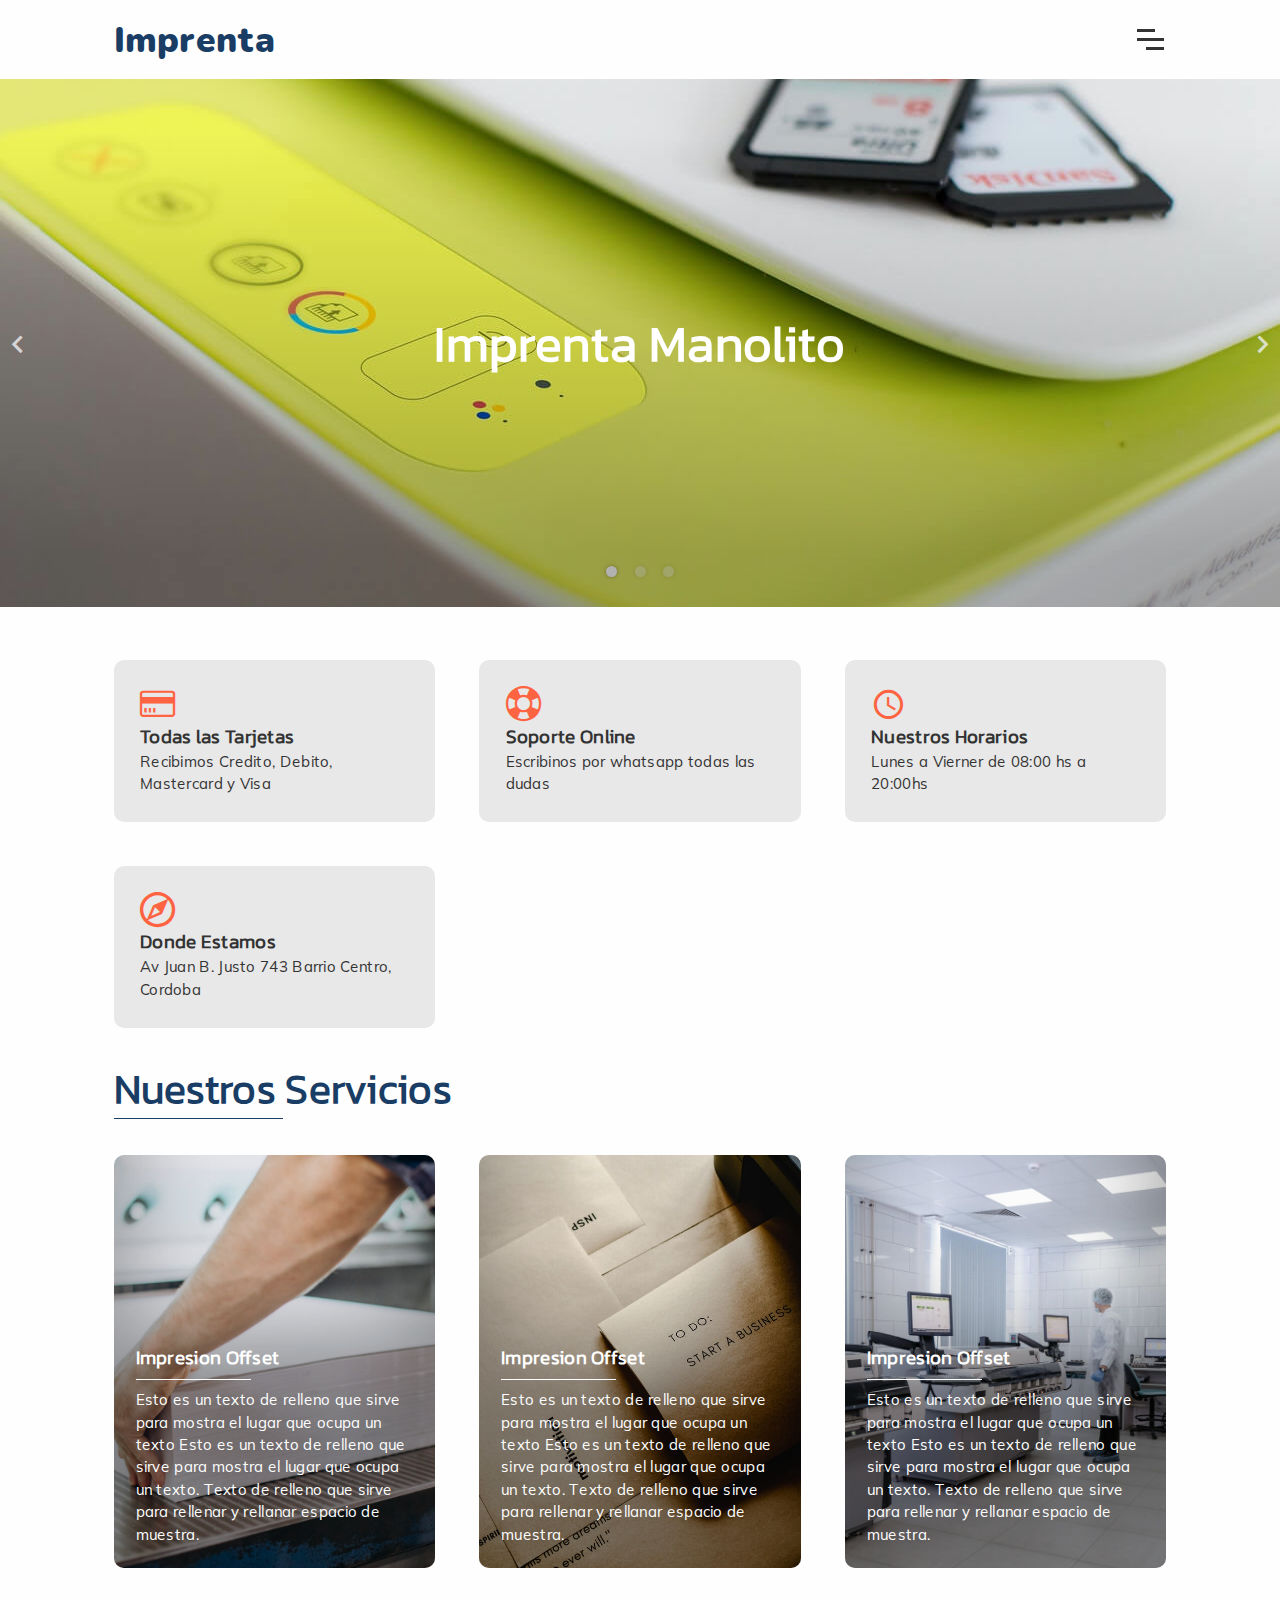
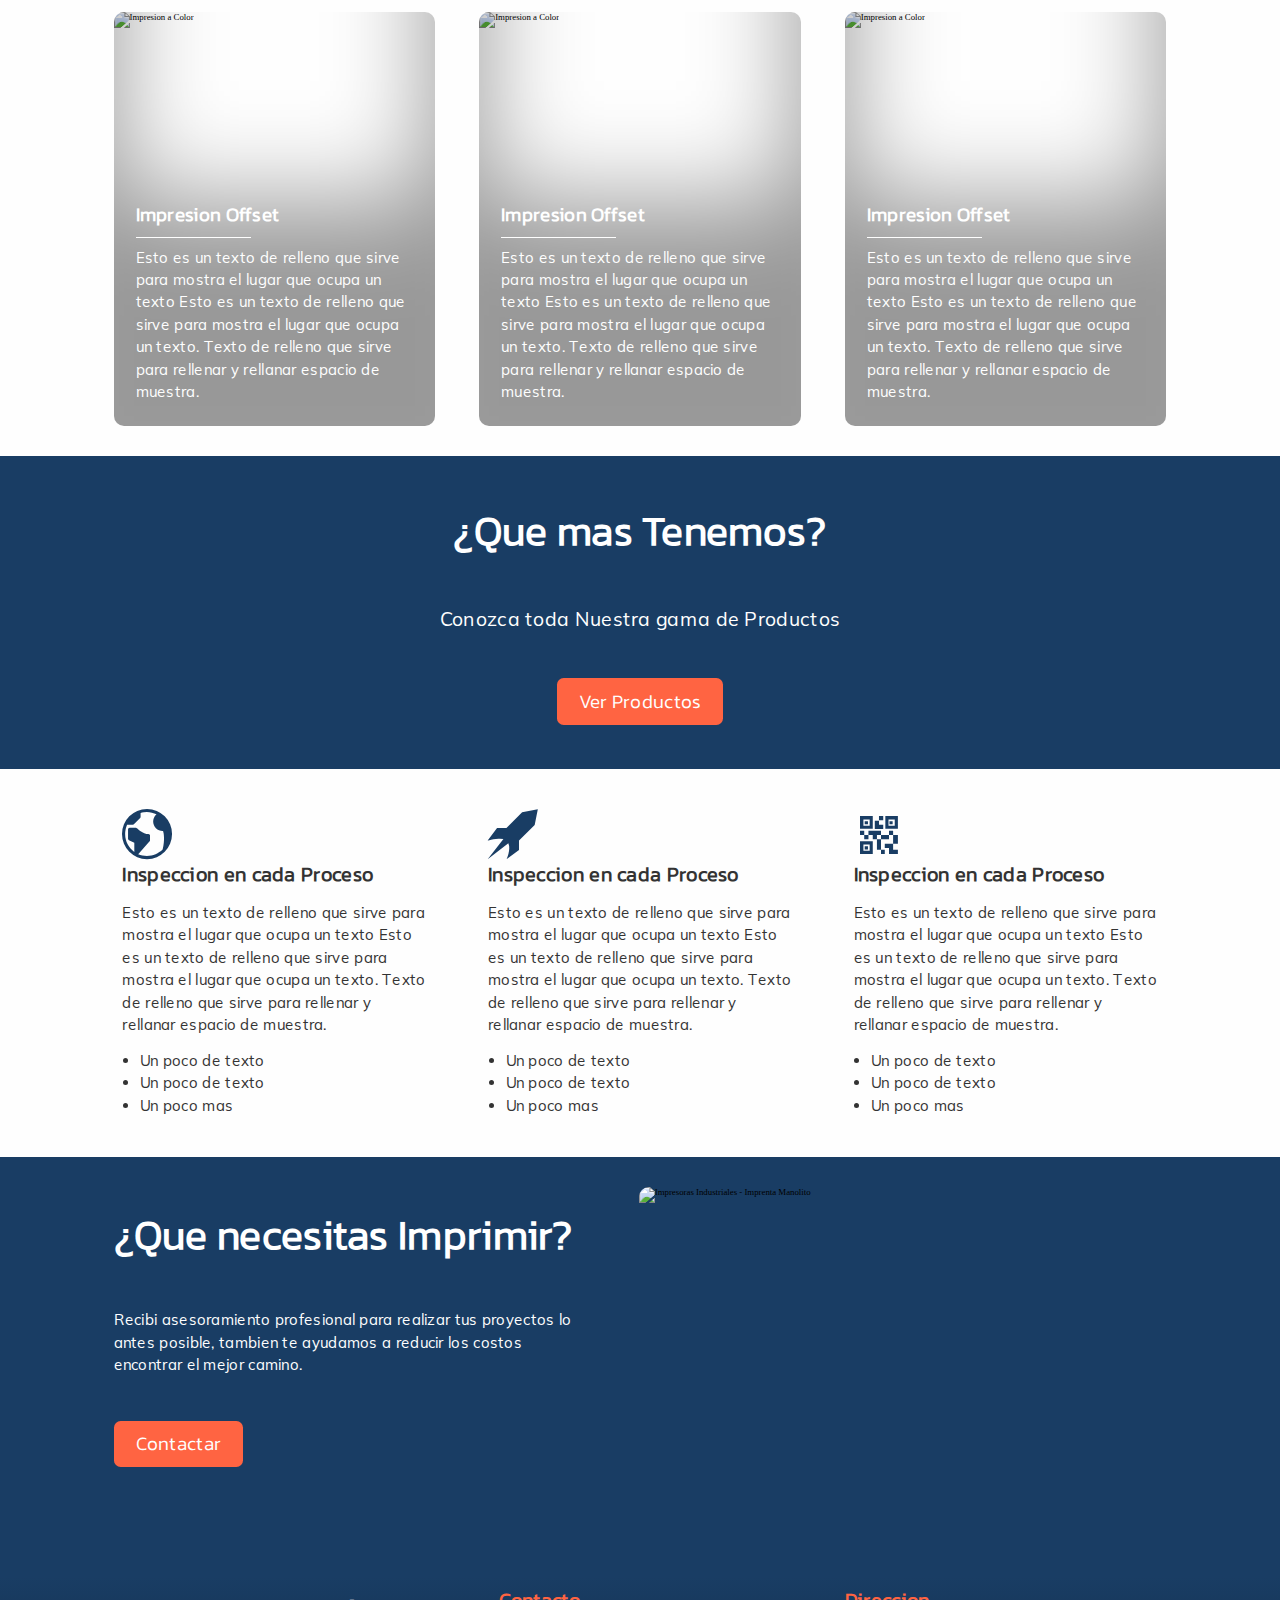
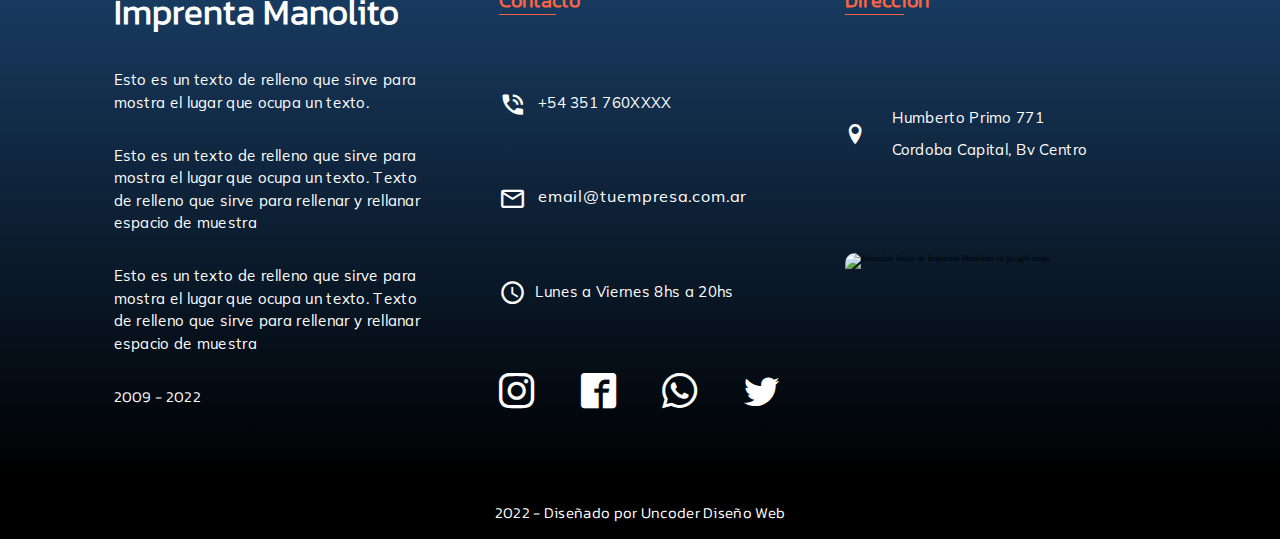
<file: index.html>
<!DOCTYPE html>
<html lang="es">
<head>
  <meta charset="UTF-8">
  <meta name="viewport" content="width=device-width, initial-scale=1.0">
  <title>Plantilla Imprenta Manolito</title>

  <!-- <link href="https://fonts.googleapis.com/css2?family=Kanit:wght@300&family=Mulish:wght@300;400&family=Nunito:wght@700;900&display=swap" rel="stylesheet"> -->
  <link rel="preload" href="assets/css/divs.css" as="style" onload="this.onload=null;this.rel='stylesheet'">
  <link rel="preload" href="assets/fonts/fonts.css" as="style" onload="this.onload=null;this.rel='stylesheet'">
  <link rel="preload" href="assets/css/style.css" as="style" onload="this.onload=null;this.rel='stylesheet'">
  <link rel="preload" href="assets/iconos/style.css" as="style" onload="this.onload=null;this.rel='stylesheet'">

  <noscript><link rel="stylesheet" href="assets/css/divs.css"></noscript>
  <noscript><link rel="stylesheet" href="assets/fonts/fonts.css"></noscript>
  <noscript><link rel="stylesheet" href="assets/css/style.css"></noscript>
  <noscript><link rel="stylesheet" href="assets/iconos/style.css"></noscript>

  <link rel="stylesheet" href="assets/css/divs.css">
  <link rel="stylesheet" href="assets/fonts/fonts.css">
  <link rel="stylesheet" href="assets/css/style.css">
  <link rel="stylesheet" href="assets/iconos/style.css">

  <script async src="assets/js/load.js"></script>

</head>
<body>
  <div data-include="assets/headers.html" id="headers"></div>
  <main id="main">
    <div data-include="assets/inicio.html" id="inicio"></div>
  </main>
  <div data-include="assets/footer.html" id="footer"></div>
</body>
</html>
</file>
<file: assets/css/divs.css>
div[data-include="assets/inicio.html"]{
  display: block;
  width: 100%;
  height: 3800px;
}
@media (max-width:420px) {
  div[data-include="assets/inicio.html"]{
    height: 5900px;
  }
}
</file>
<file: assets/fonts/fonts.css>
@font-face {font-family: 'Kanit';font-style: normal;font-weight: 300;font-display: swap;src: url(nKKU-Go6G5tXcr4-ORWzVaF5NQ.woff2) format('woff2');unicode-range: U+0E01-0E5B, U+200C-200D, U+25CC;}@font-face {font-family: 'Kanit';font-style: normal;font-weight: 300;font-display: swap;src: url(nKKU-Go6G5tXcr4-ORWoVaF5NQ.woff2) format('woff2');unicode-range: U+0102-0103, U+0110-0111, U+0128-0129, U+0168-0169, U+01A0-01A1, U+01AF-01B0, U+1EA0-1EF9, U+20AB;}@font-face {font-family: 'Kanit';font-style: normal;font-weight: 300;font-display: swap;src: url(nKKU-Go6G5tXcr4-ORWpVaF5NQ.woff2) format('woff2');unicode-range: U+0100-024F, U+0259, U+1E00-1EFF, U+2020, U+20A0-20AB, U+20AD-20CF, U+2113, U+2C60-2C7F, U+A720-A7FF;}@font-face {font-family: 'Kanit';font-style: normal;font-weight: 300;font-display: swap;src: url(nKKU-Go6G5tXcr4-ORWnVaE.woff2) format('woff2');unicode-range: U+0000-00FF, U+0131, U+0152-0153, U+02BB-02BC, U+02C6, U+02DA, U+02DC, U+2000-206F, U+2074, U+20AC, U+2122, U+2191, U+2193, U+2212, U+2215, U+FEFF, U+FFFD;}@font-face {font-family: 'Mulish';font-style: normal;font-weight: 300;font-display: swap;src: url(1Ptvg83HX_SGhgqk0gotcqA.woff2) format('woff2');unicode-range: U+0460-052F, U+1C80-1C88, U+20B4, U+2DE0-2DFF, U+A640-A69F, U+FE2E-FE2F;}@font-face {font-family: 'Mulish';font-style: normal;font-weight: 300;font-display: swap;src: url(1Ptvg83HX_SGhgqk2wotcqA.woff2) format('woff2');unicode-range: U+0400-045F, U+0490-0491, U+04B0-04B1, U+2116;}@font-face {font-family: 'Mulish';font-style: normal;font-weight: 300;font-display: swap;src: url(1Ptvg83HX_SGhgqk0AotcqA.woff2) format('woff2');unicode-range: U+0102-0103, U+0110-0111, U+0128-0129, U+0168-0169, U+01A0-01A1, U+01AF-01B0, U+1EA0-1EF9, U+20AB;}@font-face {font-family: 'Mulish';font-style: normal;font-weight: 300;font-display: swap;src: url(1Ptvg83HX_SGhgqk0QotcqA.woff2) format('woff2');unicode-range: U+0100-024F, U+0259, U+1E00-1EFF, U+2020, U+20A0-20AB, U+20AD-20CF, U+2113, U+2C60-2C7F, U+A720-A7FF;}@font-face {font-family: 'Mulish';font-style: normal;font-weight: 300;font-display: swap;src: url(1Ptvg83HX_SGhgqk3wot.woff2) format('woff2');unicode-range: U+0000-00FF, U+0131, U+0152-0153, U+02BB-02BC, U+02C6, U+02DA, U+02DC, U+2000-206F, U+2074, U+20AC, U+2122, U+2191, U+2193, U+2212, U+2215, U+FEFF, U+FFFD;}@font-face {font-family: 'Mulish';font-style: normal;font-weight: 400;font-display: swap;src: url(1Ptvg83HX_SGhgqk0gotcqA.woff2) format('woff2');unicode-range: U+0460-052F, U+1C80-1C88, U+20B4, U+2DE0-2DFF, U+A640-A69F, U+FE2E-FE2F;}@font-face {font-family: 'Mulish';font-style: normal;font-weight: 400;font-display: swap;src: url(1Ptvg83HX_SGhgqk2wotcqA.woff2) format('woff2');unicode-range: U+0400-045F, U+0490-0491, U+04B0-04B1, U+2116;}@font-face {font-family: 'Mulish';font-style: normal;font-weight: 400;font-display: swap;src: url(1Ptvg83HX_SGhgqk0AotcqA.woff2) format('woff2');unicode-range: U+0102-0103, U+0110-0111, U+0128-0129, U+0168-0169, U+01A0-01A1, U+01AF-01B0, U+1EA0-1EF9, U+20AB;}@font-face {font-family: 'Mulish';font-style: normal;font-weight: 400;font-display: swap;src: url(1Ptvg83HX_SGhgqk0QotcqA.woff2) format('woff2');unicode-range: U+0100-024F, U+0259, U+1E00-1EFF, U+2020, U+20A0-20AB, U+20AD-20CF, U+2113, U+2C60-2C7F, U+A720-A7FF;}@font-face {font-family: 'Mulish';font-style: normal;font-weight: 400;font-display: swap;src: url(1Ptvg83HX_SGhgqk3wot.woff2) format('woff2');unicode-range: U+0000-00FF, U+0131, U+0152-0153, U+02BB-02BC, U+02C6, U+02DA, U+02DC, U+2000-206F, U+2074, U+20AC, U+2122, U+2191, U+2193, U+2212, U+2215, U+FEFF, U+FFFD;}@font-face {font-family: 'Nunito';font-style: normal;font-weight: 700;font-display: swap;src: url(XRXV3I6Li01BKofIOOaBXso.woff2) format('woff2');unicode-range: U+0460-052F, U+1C80-1C88, U+20B4, U+2DE0-2DFF, U+A640-A69F, U+FE2E-FE2F;}@font-face {font-family: 'Nunito';font-style: normal;font-weight: 700;font-display: swap;src: url(XRXV3I6Li01BKofIMeaBXso.woff2) format('woff2');unicode-range: U+0400-045F, U+0490-0491, U+04B0-04B1, U+2116;}@font-face {font-family: 'Nunito';font-style: normal;font-weight: 700;font-display: swap;src: url(XRXV3I6Li01BKofIOuaBXso.woff2) format('woff2');unicode-range: U+0102-0103, U+0110-0111, U+0128-0129, U+0168-0169, U+01A0-01A1, U+01AF-01B0, U+1EA0-1EF9, U+20AB;}@font-face {font-family: 'Nunito';font-style: normal;font-weight: 700;font-display: swap;src: url(XRXV3I6Li01BKofIO-aBXso.woff2) format('woff2');unicode-range: U+0100-024F, U+0259, U+1E00-1EFF, U+2020, U+20A0-20AB, U+20AD-20CF, U+2113, U+2C60-2C7F, U+A720-A7FF;}@font-face {font-family: 'Nunito';font-style: normal;font-weight: 700;font-display: swap;src: url(XRXV3I6Li01BKofINeaB.woff2) format('woff2');unicode-range: U+0000-00FF, U+0131, U+0152-0153, U+02BB-02BC, U+02C6, U+02DA, U+02DC, U+2000-206F, U+2074, U+20AC, U+2122, U+2191, U+2193, U+2212, U+2215, U+FEFF, U+FFFD;}@font-face {font-family: 'Nunito';font-style: normal;font-weight: 900;font-display: swap;src: url(XRXV3I6Li01BKofIOOaBXso.woff2) format('woff2');unicode-range: U+0460-052F, U+1C80-1C88, U+20B4, U+2DE0-2DFF, U+A640-A69F, U+FE2E-FE2F;}@font-face {font-family: 'Nunito';font-style: normal;font-weight: 900;font-display: swap;src: url(XRXV3I6Li01BKofIMeaBXso.woff2) format('woff2');unicode-range: U+0400-045F, U+0490-0491, U+04B0-04B1, U+2116;}@font-face {font-family: 'Nunito';font-style: normal;font-weight: 900;font-display: swap;src: url(XRXV3I6Li01BKofIOuaBXso.woff2) format('woff2');unicode-range: U+0102-0103, U+0110-0111, U+0128-0129, U+0168-0169, U+01A0-01A1, U+01AF-01B0, U+1EA0-1EF9, U+20AB;}@font-face {font-family: 'Nunito';font-style: normal;font-weight: 900;font-display: swap;src: url(XRXV3I6Li01BKofIO-aBXso.woff2) format('woff2');unicode-range: U+0100-024F, U+0259, U+1E00-1EFF, U+2020, U+20A0-20AB, U+20AD-20CF, U+2113, U+2C60-2C7F, U+A720-A7FF;}@font-face {font-family: 'Nunito';font-style: normal;font-weight: 900;font-display: swap;src: url(XRXV3I6Li01BKofINeaB.woff2) format('woff2');unicode-range: U+0000-00FF, U+0131, U+0152-0153, U+02BB-02BC, U+02C6, U+02DA, U+02DC, U+2000-206F, U+2074, U+20AC, U+2122, U+2191, U+2193, U+2212, U+2215, U+FEFF, U+FFFD;}
</file>
<file: assets/css/style.css>
:root{
/* Colors */
    --clr-accent:#FF6442;
    --clr-mixed:#8c5153;
    --clr-main:#193D64;

    --clr-light:#FEFEFE;
    --clr-grey:#EEEEEE;
    --clr-dark:#333333;

    /*  Zones*/
    --header:var(--clr-main);
    --btn-menu:var(--clr-light);

    --bg-body:var(--clr-light);
    --text-color:var(--text-light);
    --text-light:#fff;
    --text-dark:#333;

    /* SHADOWS */
    --shw-black: 0 .5rem 10rem rgba(0, 0, 0, 0.5);
    --shw-white: 0 .1rem 10rem rgba(255, 255, 255, 0.5);

    --gradient-dark:linear-gradient(180deg, rgba(0, 0, 0, 0) 10%,rgba(0, 0, 0, 0.3) 90%);
    --gradient-dark-2:linear-gradient(180deg, rgba(0, 0, 0, 0.1)10%,rgba(0, 0, 0, 0.5) 90%);
    --gradient-dark-blue:linear-gradient(180deg, #193D64 10%,#000 90%);
    
    /* Transicion / Transition */
    --trans: all 300ms ease-in-out;

    /* TEXT FONTS and SIZE */
    --title: 'Nunito', sans-serif;
    --subtitle: 'Kanit', sans-serif;
    --text: 'Mulish', sans-serif;

    --fs-900:5.7rem;
    --fs-850:4.7rem;
    --fs-800:4rem;
    --fs-700:2.3rem;
    --fs-650:2.2rem;
    --fs-600:1.7rem;
    --fs-500:1.414rem;

    /* Width */
    --width-responsive:85%;
}


img[alt="www.000webhost.com"]{
  display: none;
  visibility: hidden;
  opacity: 0;
}
html{
  box-sizing: border-box;
  font-size: 62.5%;
  /* overflow-x: hidden; */
}
*, *::after, *::before{
  box-sizing: inherit; 
  text-decoration: none;
  text-transform: none;
  border: none;
  padding: 0;
  margin: 0;
}
*::selection{
  color: var(--clr-light);
  background: var(--clr-dark);
}

/* Setup Default Stuff*/
.disabled{
  cursor: pointer;
  pointer-events: none;
  color: var(--clr-accent);
}
.grid{
  display: grid;
  align-items: center;
}
.grid_auto{
  display: grid;
  grid-template-columns: repeat(auto-fill, minmax(var(--grid_size), 1fr));
}
.cg_5{
  gap: 5rem;
  row-gap: 5rem;
  column-gap: 5rem;
  -moz-column-gap: 5rem;
  -webkit-column-gap: 5rem;
}
.cg_35{
  gap: 3.5rem;
  row-gap: 3.5rem;
  column-gap: 3.5rem;
  -moz-column-gap: 3.5rem;
  -webkit-column-gap: 3.5rem;
}
.cg_15{
  gap: 1.5rem;
  row-gap: 1.5rem;
  column-gap: 1.5rem;
  -moz-column-gap: 1.5rem;
  -webkit-column-gap: 1.5rem;
}
.flex{
  display: flex;
  align-items: center;
}
.row{
  display: flex;
  align-items: center;
  flex-direction: row;
}
.column{
  display: flex;
  flex-direction: column;
  align-items: center;
}
.jc_sb{ justify-content: space-between;}
.jc_se{ justify-content: space-evenly;}
.jc_sa{ justify-content: space-around;}
.jc_ct{ justify-content: center;}
.jc_fe{ justify-content: flex-end;}
.ai_fs{
  align-items: flex-start;
}
.ai_fe{ align-items: flex-end;}
.ico{
  vertical-align: middle;
  line-height: 1.3;
}
h1, h2, h3, h4, p, span, a, .ico, label, input, textarea, li, button{
  color: var(--text-color);
  font-family: var(--subtitle);
  letter-spacing: 0.3px;
}
p, .ico, label, input, textarea, li, button{
  font-size: var(--fs-600);
  font-family: var(--text);
  line-height: 1.5;
}
p{
  max-width: 64ch;
}
a, button{
  font-size: var(--fs-600);
}
h2{ 
  font-size: var(--fs-800);
}
h3{ 
  font-size: var(--fs-700);
}
.subtitle{
  position: relative;
  width: max-content;
  font-size: var(--fs-850);
  color: var(--clr-main);
  margin-bottom: 4rem;
}
.subtitle::before{
  content: '';
  position: absolute;
  width: 50%;
  height: 0.2rem;
  background: var(--clr-main);
  bottom: 0;
  left: 0;
}
.btn{
  color: var(--clr-light);
  background: var(--clr-accent);
  padding: 1rem 2.5rem;
  border-radius: 0.75rem;
  font-size: var(--fs-650);
}
.btn:hover{
  color: var(--clr-accent);
  background: var(--clr-light);
}
/* End Default Stuff*/

/* General Stuff Setup */
body{
  background: var(--bg-body);
  position: relative;
  /* overflow-x: hidden; */
}
section:not(section.hero, .banner_productos, .nosotros){
  position: relative;
  width: 100%;
  padding: 3.5rem 0;
}
.wrapper{
  width: var(--width-responsive);
  margin-left: auto;
  margin-right: auto;
  padding-left: 2rem;
  padding-right: 2rem;
}
.img{
  max-width: 100%;
  width: 60rem;
  height: auto;
}
/* End General Stuff Setup */

/* Header */
.header_top{
  background: var(--clr-main);
  position: relative;
  height: 3.25rem;
  z-index: 230;
}
.header_redes a, .header_contacto a{
  margin: 0.5rem 1rem;
  font-size: var(--fs-500);
  font-family: var(--text);
  line-height: 0;
}
.header_redes a:first-child{
  margin-left: 0;
}
.header_redes a{
  margin-right: 4rem;
}
.header_contacto a:last-child{
  margin-right: 0;
}
.header_main{
  position: sticky;
  top: -1px;
  width: 100%;
  height: 7rem;
  background: var(--clr-light);
  --text-color:var(--clr-dark);
  z-index: 1999;
}
.header_main .wrapper{
  height: 100%;
}
.nav{
  position: relative;
  height: 100%;
  z-index: 2;
}
.navbar{
  height: 100%;
}
.navbar a{
  font-family: var(--subtitle);
}
.navbar a:hover{
 color: var(--clr-accent);
}
.nav_redes{
  display: none;
}
.btn_menu, .overlay{
  display: none;
}
.overlay{
  position: absolute;
  width: 100%;
  height: calc(100vh - 9rem);
  top: 9rem;
  left: 0em;
  background:rgba(0,0,0,0.3);
  backdrop-filter:blur(5px);
  z-index: 1;
}
.logo_text{
  font-family: var(--title);
  font-weight: 900;
  font-size: var(--fs-800);
  color: var(--clr-main);
}
.btn_menu{
  position: relative;
  display:  inline-block;
  width: 3.3rem;
  height: 3rem;
  background: transparent;
  cursor: pointer;
  display: none;
  z-index: 300;
  transition: all 500ms ease-in-out;
}
.btn_menu span:before, .btn_menu span:after {
	position: absolute;
	content: '';
}
.btn_menu span{
  height: 0.3rem;
}
.btn_menu span,.btn_menu span:before,.btn_menu span:after{
	width: 3rem;
	background-color: var(--clr-dark);
	display: block;
	line-height:0;
}
.btn_menu span:before{
  height: 0.3rem;
  width: 2rem;
	margin-top: -1rem;
}
.btn_menu span:after{
  height: 0.3rem;
  width: 2rem;
	margin-top: 1rem;
  margin-left: 1rem;
}
header.open .btn_menu span{
  background: none;
  transition: all 500ms ease-in-out;
}
header.open .btn_menu span::after{
  animation: after 0.45s ease-in-out forwards;
}
header.open .btn_menu span::before{
  animation: before 0.45s ease-in-out forwards;
}
@keyframes before{
  0%{
    margin-top: -1.2rem;
  }
  100%{
    transform: rotate(45deg);
    width: 3rem;
    margin: 0;
  }
}
@keyframes after{
  0%{
    margin-top: 1.2rem;
  }
  100%{
    transform: rotate(-45deg);
    width: 3rem;
    margin: 0;
  }
}

/* ---------------Hero------------------ */
.hero{
  position: relative;
  width: 100%;
  min-height: 100vh;
}
.carousel{
  position: relative;
  width: 100%;
  height: 60em;
  overflow: hidden;
}
.slide, .slide img{
  position: absolute;
  width: 100%;
  height: 100%;
}
.slide{
  /* clip-path: circle(0.0% at 0 50%); */
  opacity: 0;
  transition: 1s;
}
.slide.active{
  opacity: 1;
  transition: 1s;
}
.slide img{
  object-fit: cover;
  box-shadow: inset 1rem 1rem 1rem rgba(0, 0, 0, 0.5);
}
.slide_text{
  position: absolute;
  top: 50%;
  transform: translateY(-50%);
  text-align: center;
  width: 100%;
  font-size: var(--fs-900);
  z-index: 4;
}
.slide::before{
  content: '';
  position: absolute;
  top: 0;
  left: 0;
  width: 100%;
  height: 100%;
  background: var(--gradient-dark);
  z-index: 3;
}
.navegacion{
  height: 100%;
}
.next, .prev{
  z-index: 400;
  font-size: 4em;
  cursor: pointer;
  opacity: 0.8;
  color: var(--clr-grey);
}
.navegacion_puntos{
  justify-content: center;
  z-index: 99;
  transform: translateY(-50px);
}
.slide_icon{
  display: block;
  width: 1.25rem;
  aspect-ratio: 1/1;
  margin: 1rem;
  border-radius: 100%;
  background: #fff;
  opacity: 0.35;
  box-shadow: 0rem 0rem 0.5rem rgba(0, 0, 0, 0.3);
}
.slide_icon.active{
  opacity: 1;
  background: var(--clr-light);
}

.islas_info{
  --grid_size:28em;
  --text-color:var(--clr-dark);
  min-width: 20rem;
  margin-top: 6rem;
}
.isla_info{
  border-radius: 10px;
  padding: 3rem;
  background: rgba(200, 200, 200, 0.4);
}
.isla_info span{
  font-size: var(--fs-800);
  color: var(--clr-accent);
}
.isla_info_titulo{
  font-size: var(--fs-650);
}
.isla_info p{
  margin: 0;
  margin-block-start: 0;
  margin-block-end: 0;
}
/* ---------------End Hero------------------ */


/* ---------------Servicios------------------ */
.servicios{
  min-height: 100vh;
}
.servicios_grid{
  --grid_size:36rem;
  justify-items: center;
}
.servicios_tarjetas{
  position: relative;
  height: max-content;
  max-height: 65rem;
  aspect-ratio: 7/9;
  border-radius: 10px;
  overflow: hidden;
}
.servicios_texto{
  position: relative;
  justify-content: flex-end;
  align-items: flex-start;
  height: 100%;
  padding: 2.5em;
  z-index: 200;
  row-gap: 2rem;
}
.servicios_texto h3{
  position: relative;
  font-size: var(--fs-650);
}
.servicios_texto h3::before{
  content: '';
  position: absolute;
  width: 80%;
  height: 0.1rem;
  background: var(--clr-light);
  bottom: -1rem;
  left: 0;
}
.servicios_texto::after{
  content: '';
  position: absolute;
  top: 0em;
  bottom: 0em;
  right: 0em;
  left: 0em;
  box-shadow: inset 0 -25em 100px 5px rgba(0, 0, 0, 0.4);
  z-index: -1;
}
.servicios img{
  position: absolute;
  top: 0;
  left: 0;
  height: auto;
  max-width: 100%;
  aspect-ratio: 7/9;
  object-fit: cover;
  /* object-position: 1px 1px; */
}
/* -------------End Servicios------------- */


/* -------------Banner Productos------------- */
.banner_productos{
  background: var(--clr-main);
  min-height: max-content;
  
}
.banner_productos .wrapper{
  height: 100%;
  padding-block: 5rem;
}
.banner_productos h3{
  font-size: var(--fs-850);
}
.banner_productos p{
  font-size: var(--fs-650);
}
/* -------------End Banner Productos------------- */

/* -------------Mas Info------------- */
.mas_info{
  --text-color:var(--text-dark);
}
.wrapper_mas_info{
  --grid_size: 25vmax;
}
.mas_info_isla{
  padding: 1em;
}
.mas_info_isla span{
  font-size: var(--fs-900);
  color: var(--clr-main);
}
.mas_info_isla p{
  margin: 1.5rem 0;
}
.mas_info_isla ul{
  margin-left: 2rem;
}
/* -------------End Mas Info------------- */

/* -------------banner que necesitas------------- */
.banner_imprimir{
  background: var(--clr-main);
  
}
.banner_imprimir_texto h3{
  font-size: var(--fs-850);
}
.banner_imprimir_texto{
  align-items: flex-start;
}
.banner_imprimir img{
  width: 60%;
  max-width: 65rem;
  aspect-ratio: 16/9;
  object-fit: cover;
  border-radius: 10px;
}
/* -------------end banner que necesitas------------- */


/* -------------footer------------- */
.footer{
  background: var(--gradient-dark-blue);
  padding-top: 8rem;
}
.wrapper_footer{
  --grid_size:36em;
  justify-items: center;
}
.footer_contacto, .footer_direccion{
  width: max-content;
}
.footer h3{
  font-size: var(--fs-800);
}
.footer h4{
  font-size: var(--fs-700);
  color: var(--clr-accent);
  position: relative;
  margin-bottom: 1rem;
}
.footer h4::before{
  position: absolute;
  content: '';
  width: 70%;
  height: 0.2rem;
  bottom: 0;
  left: 0;
  background: var(--clr-accent);
}
.footer_texto span{
  font-size: var(--fs-600);
}
.contacto_info span:not(.ico), .contacto_info p{
  font-size: var(--fs-600);
  font-family: var(--text);
  margin-right: 1rem;
}
.contacto_info .ico-mail + span{
  letter-spacing: 1px;
  font-size: calc(var(--fs-600) + 0.15rem);
}
.footer_contacto .ico:not(.footer_redes .ico){
  font-size: calc(var(--fs-700) + 0.8rem);
  margin-right: 1rem;
}
.footer_redes span:not(.ico){
  display: none;
}
.footer_redes{
  width: 100%;
}
.footer_redes a{
  font-size: 0;
}
.footer_redes span.ico{
  font-size: var(--fs-800);
}
.footer_direccion{
  justify-self: self-start;
}
.footer_direccion h4{
  margin-bottom: 1rem;
}
.footer_direccion span.ico{
  font-size: var(--fs-700);
  margin-right: 3rem;
} 
.footer_direccion p{
  font-size: var(--fs-600);
}
.footer .map{
  margin-top: 1rem;
}
.footer .map img{
  border-radius: 10px;
  object-fit: cover;
  aspect-ratio: 4/3;
  max-width: 35rem;
  margin: auto 0;
  width: 100%;
  height: 100%;
}
.firma{
  width: 100%;
  max-width: 100%;
  padding: 1em;
  margin-top: 9rem;
  font-family: var(--subtitle);
  font-size: var(--fs-600);
  text-align: center;
}
/* -------------end footer------------- */







@media(max-width:1280px){
  :root{
    --widthResponsive:85%;
  }
  html{
    font-size: 55%;
  }
  .header_top{
    display: none;
  }
  .header_main{
    height: 9rem;
  }
  .nav{
    position: absolute;
    width: 100%;
    height: 50em;
    top: 9rem;
    right: 0em;
    border-top: 1px solid #ddd;
    background: var(--clr-light);
    padding: 8rem 13rem 8rem 15rem;
    display: grid;
    grid-template-columns: 3fr 2fr;
    
  }
  .navbar{
    height: 100%;
    justify-content: space-between;
    flex-direction: column;
    align-items:end;
  }
  .navbar a{
    font-size: var(--fs-700);
  }
  .nav_redes{
    display: grid;
    grid-template-columns: 1fr 1fr;
    justify-content: center;
    align-items: center;
    justify-items: start;
    align-content: space-between;
  }
  .nav_redes a{
    line-height: 1;
  }
  .nav_redes span{
    font-size: 4rem;
  }
  .overlay{
    display: block;
  }
  .overlay, .nav{
    visibility: hidden;
  }
  .header_main.open .overlay, .header_main.open .nav{
    visibility: visible;
  }
  .btn_menu{
    display: block;
  }
}
@media(max-width:990px){
  :root{
    /* --fs-900:5.5rem;
    --fs-800:4rem; 
    --fs-700:3rem;
    --fs-600:2rem;
    --fs-500:1.416rem; */
    --widthResponsive:85%;
  }
  .banner_imprimir .wrapper{
    flex-wrap: wrap-reverse;
    row-gap: 4rem;
    justify-content: center;
  }
  .banner_imprimir img{
    width: 100%;
  }
  .wrapper_footer{
    justify-items: flex-start;
  }
}
@media(max-width:768px){
  :root{
    --widthResponsive:90%;
  }
  *{
    box-sizing: inherit;
  }
  .nav{
    padding: 8rem 10rem;
  }
}
@media(max-width:490px){
  .nav{
    padding: 8rem;
  }
  .wrapper_banner_productos{
    text-align: center;
  }
  .banner_imprimir img{
    aspect-ratio: 3/3;
  }
}
@media(max-width:450px){
  html{
      font-size: 49%;
  }
  :root{
    --fs-900:4.7rem;
    --fs-850:4rem;
    --fs-800:4rem;
    --widthResponsive:90%;
  }
  .nav{
    padding: 9rem 7rem;
  }
  .footer .map img{
    width: 45em;
  }
  .mas_info_isla:nth-child(2){
    justify-items: flex-end;
    text-align: right;
    list-style: inside;
  }
}
@media(max-width:280px){
  html{
      font-size: 49%;
  }
  :root{
    --fs-900:4.7rem;
    --fs-850:4rem;
    --fs-800:4rem;
    --widthResponsive:100%;
  }
  .wrapper{
    margin: 0;
    width: 100%;
    padding-left: 0.5rem;
    padding-right: 0.5rem;
  }
}
</file>
<file: assets/iconos/style.css>
@font-face {
  font-family: 'iconos';
  src:
    url('fonts/iconos.ttf?rlni0v') format('truetype'),
    url('fonts/iconos.woff?rlni0v') format('woff'),
    url('fonts/iconos.svg?rlni0v#iconos') format('svg');
  font-weight: normal;
  font-style: normal;
  font-display: block;
}

.ico {
  /* use !important to prevent issues with browser extensions that change fonts */
  font-family: 'iconos' !important;
  speak: never;
  font-style: normal;
  font-weight: normal;
  font-variant: normal;
  text-transform: none;
  line-height: 1;

  /* Better Font Rendering =========== */
  -webkit-font-smoothing: antialiased;
  -moz-osx-font-smoothing: grayscale;
}

.ico-navigate_next:before {
  content: "\e90e";
}
.ico-navigate_before:before {
  content: "\e90f";
}
.ico-mail:before {
  content: "\e900";
}
.ico-phone:before {
  content: "\e901";
}
.ico-qr:before {
  content: "\e902";
}
.ico-clock:before {
  content: "\e903";
}
.ico-lifebuoy:before {
  content: "\e90d";
}
.ico-map:before {
  content: "\e904";
}
.ico-whatsapp:before {
  content: "\e905";
}
.ico-twitter:before {
  content: "\e906";
}
.ico-facebook:before {
  content: "\e907";
}
.ico-instagram:before {
  content: "\e908";
}
.ico-earth:before {
  content: "\e909";
}
.ico-rocket:before {
  content: "\e90a";
}
.ico-card:before {
  content: "\e90b";
}
.ico-compass:before {
  content: "\e90c";
}
</file>
